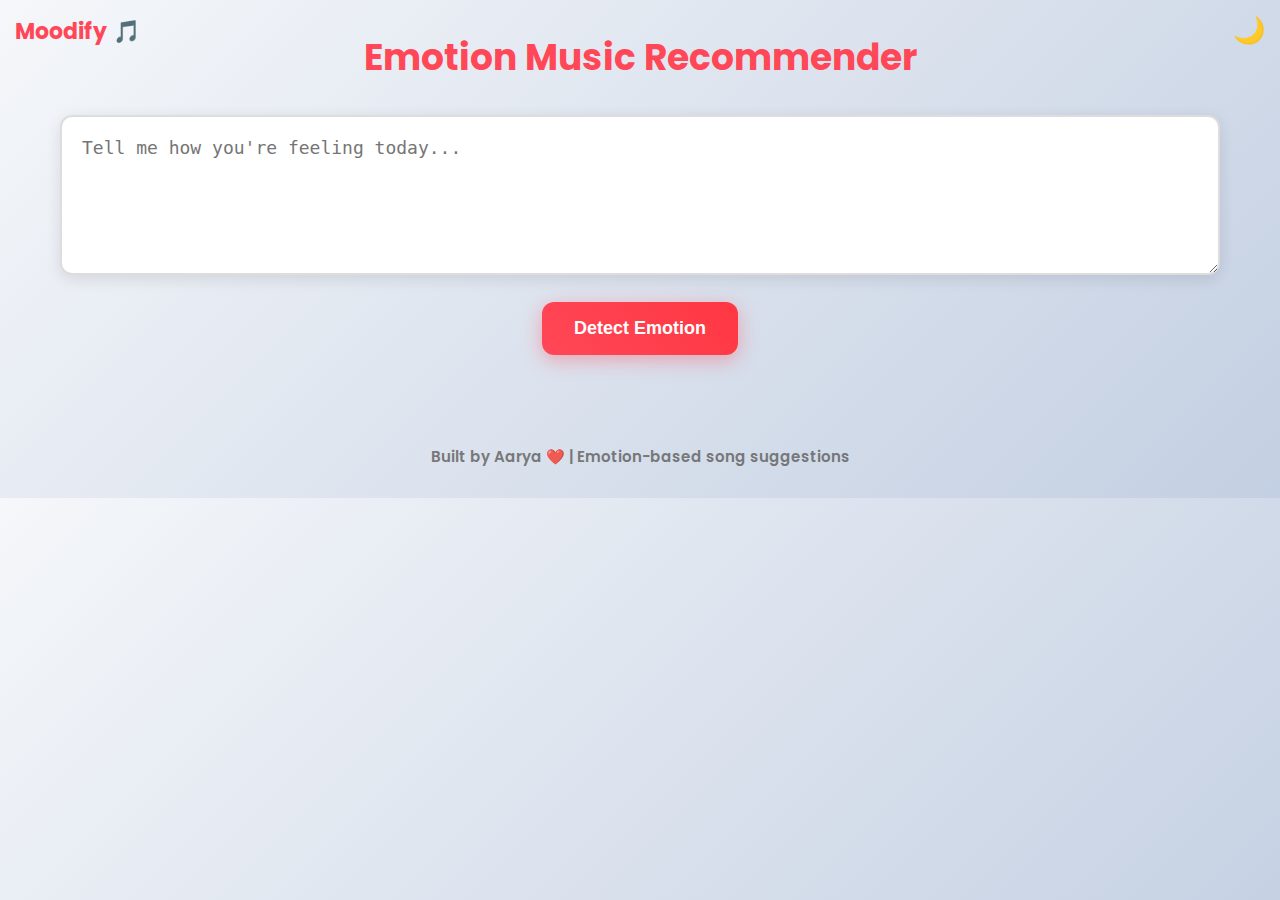
<file: frontend-simple/index.html>
<!DOCTYPE html>
<html lang="en">
<head>
<meta charset="UTF-8"/>
<meta name="viewport" content="width=device-width, initial-scale=1.0"/>
<title>Moodify</title>
<link href="https://fonts.googleapis.com/css2?family=Poppins:wght@400;600;700&display=swap" rel="stylesheet"/>
<style>
* { margin: 0; padding: 0; box-sizing: border-box; }

:root { --radius: 12px; }

body {
  font-family: "Poppins", sans-serif;
  background: linear-gradient(135deg, #f5f7fa 0%, #c3cfe2 100%);
  padding: 30px 20px;
  max-width: 1200px;
  margin: auto;
  color: #333;
  transition: 0.3s;
}

body.dark {
  background: linear-gradient(135deg, #121212 0%, #2c2c2c 100%);
  color: #fff;
}

/* Logo */
.logo {
  position: absolute;
  top: 15px;
  left: 15px;
  font-size: 22px;
  font-weight: 700;
  color: #ff4757;
}

.logo span {
  margin-left: 6px;
}

/* Theme Toggle Icons */
.theme-toggle {
  position: absolute;
  top: 15px;
  right: 15px;
  font-size: 26px;
  cursor: pointer;
  user-select: none;
  background: none;
  border: none;
  transition: 0.2s;
}

.theme-toggle:hover {
  transform: scale(1.15);
  opacity: 0.8;
}

/* Heading */
h1 {
  text-align: center;
  font-size: 36px;
  font-weight: 700;
  margin-bottom: 30px;
  color: #ff4757;
}

body.dark h1 {
  color: #ffda79;
}

/* Input Box */
textarea {
  width: 100%;
  height: 160px;
  padding: 20px;
  border-radius: var(--radius);
  border: 2px solid #ddd;
  font-size: 18px;
  outline: none;
  background: #fff;
  color: #333;
  transition: 0.3s;
  box-shadow: 0 4px 15px rgba(0,0,0,0.1);
  resize: vertical;
}

body.dark textarea {
  background: #1e1e1e;
  color: #fff;
  border-color: #555;
  box-shadow: 0 4px 15px rgba(255,255,255,0.1);
}

textarea:focus {
  border-color: #ff4757;
  box-shadow: 0 0 20px rgba(255,71,87,0.3);
}

/* Main Button */
.main-btn {
  display: block;
  margin: 20px auto 30px;
  background: linear-gradient(45deg, #ff4757, #ff3742);
  color: white;
  padding: 16px 32px;
  border: none;
  border-radius: var(--radius);
  font-size: 18px;
  font-weight: 600;
  cursor: pointer;
  transition: 0.3s;
  box-shadow: 0 5px 20px rgba(255,71,87,0.4);
}

body.dark .main-btn {
  background: linear-gradient(45deg, #fff, #f0f0f0);
  color: #000;
}

.main-btn:hover {
  transform: translateY(-2px);
  box-shadow: 0 8px 25px rgba(255,71,87,0.6);
}

/* Result Text */
#result {
  text-align: center;
  font-size: 24px;
  font-weight: 700;
  margin: 20px 0;
  color: #ff4757;
  white-space: pre-line;
  animation: fadeIn 0.5s ease-in;
}

body.dark #result {
  color: #ffda79;
}

@keyframes fadeIn {
  from { opacity: 0; transform: translateY(10px); }
  to { opacity: 1; transform: translateY(0); }
}

#result small {
  font-size: 14px;
  color: #888;
  font-weight: 400;
}

body.dark #result small {
  color: #aaa;
}

/* Songs Grid */
#songs {
  display: grid;
  grid-template-columns: repeat(auto-fit, minmax(320px, 1fr));
  gap: 25px;
  padding-top: 20px;
  justify-items: center;
  max-height: 600px;
  overflow-y: auto;
  scrollbar-width: thin;
  scrollbar-color: #ff4757 #f0f0f0;
}

body.dark #songs {
  scrollbar-color: #ffda79 #2c2c2c;
}

.song {
  background: #fff;
  padding: 25px;
  border-radius: 16px;
  border: 1px solid #e0e0e0;
  box-shadow: 0 6px 20px rgba(0,0,0,0.1);
  display: flex;
  flex-direction: column;
  align-items: center;
  text-align: center;
  transition: 0.3s;
  width: 100%;
  max-width: 360px;
  position: relative;
}

body.dark .song {
  background: #1f1f1f;
  border-color: #333;
  box-shadow: 0 6px 20px rgba(0,0,0,0.3);
}

.song:hover {
  transform: translateY(-5px);
  box-shadow: 0 10px 30px rgba(0,0,0,0.2);
}

.song img {
  width: 160px;
  height: 160px;
  border-radius: 12px;
  margin-bottom: 15px;
  object-fit: cover;
  transition: 0.3s;
}

.song:hover img {
  filter: brightness(1.1) drop-shadow(0 0 15px #ff4757);
  transform: scale(1.05);
}

.title {
  font-weight: 700;
  font-size: 20px;
  margin-bottom: 8px;
  color: #333;
}

body.dark .title {
  color: #fff;
}

.song-details {
  font-size: 14px;
  color: #666;
  margin-bottom: 15px;
}

body.dark .song-details {
  color: #ccc;
}

.song-buttons {
  display: flex;
  gap: 10px;
  flex-wrap: wrap;
  justify-content: center;
}

.preview-btn, .play-btn {
  padding: 12px 20px;
  border-radius: 8px;
  font-weight: 600;
  font-size: 14px;
  text-decoration: none;
  transition: 0.3s;
  cursor: pointer;
  border: none;
}

.preview-btn {
  background: #2ed573;
  color: #000;
}

.preview-btn:hover {
  background: #26a65b;
  transform: scale(1.05);
}

.play-btn {
  background: #ff4757;
  color: #fff;
}

.play-btn:hover {
  background: #ff3742;
  transform: scale(1.05);
}

/* Middle Footer */
.middle-footer {
  position: relative;
  text-align: center;
  margin-top: 40px;
  font-size: 15px;
  font-weight: 600;
  opacity: 0.85;
  color: #666;
}

body.dark .middle-footer {
  color: #ccc;
}
</style>
</head>

<body>

<div class="logo">Moodify<span>🎵</span></div>

<button class="theme-toggle" onclick="toggleTheme()">🌙</button>

<main>
  <h1>Emotion Music Recommender</h1>
  <textarea id="textInput" placeholder="Tell me how you're feeling today..."></textarea>
  <button class="main-btn" onclick="detectEmotion()">Detect Emotion</button>

  <div id="result"></div>
  <div id="songs"></div>
</main>

<div class="middle-footer">Built by Aarya ❤️ | Emotion-based song suggestions</div>

<script>
async function detectEmotion() {
  const text = document.getElementById("textInput").value.trim();
  const resultDiv = document.getElementById("result");
  const songsDiv = document.getElementById("songs");

  resultDiv.innerText = "Analyzing mood...";
  songsDiv.innerHTML = "";

  try {
    const res = await fetch("http://127.0.0.1:8000/detect/text", {
      method: "POST",
      headers: { "Content-Type": "application/json" },
      body: JSON.stringify({ text })
    });

    const data = await res.json();
    resultDiv.innerHTML = "Detected Emotion: " + data.emotion + "<br><small>Confidence Score: " + data.score + "%</small>";

    if (!data.songs || data.songs.length === 0) {
      resultDiv.innerText += "\nNo recommendations found.";
      return;
    }

    console.log("Songs data:", data.songs);  // Debug: Check what the backend returns

    data.songs.forEach(song => {
      let title, artist, duration;

      if (typeof song === 'object' && song !== null) {
        // Backend returned objects
        title = song.title || "Unknown Title";
        artist = song.artist || "Unknown Artist";
        duration = song.duration || "N/A";
      } else if (typeof song === 'string') {
        // Fallback for strings (old backend)
        title = song;
        artist = "Artist Name";  // Mock
        duration = "3:45";  // Mock
      } else {
        // Unexpected format
        title = "Unknown Title";
        artist = "Unknown Artist";
        duration = "N/A";
      }

      const thumbnail = `https://picsum.photos/seed/${encodeURIComponent(title)}/200`;
      const ytLink = `https://www.youtube.com/results?search_query=${encodeURIComponent(title + " " + artist)}`;
      const spotifyLink = `https://open.spotify.com/search/${encodeURIComponent(title + " " + artist)}`;

      songsDiv.innerHTML += `
        <div class="song">
          <img src="${thumbnail}" alt="song thumbnail"/>
          <div class="title">${title}</div>
          <div class="song-details">by ${artist} • ${duration}</div>
          <div class="song-buttons">
            <a class="preview-btn" href="${ytLink}" target="_blank">Preview Song</a>
            <a class="play-btn" href="${spotifyLink}" target="_blank">Play on Spotify</a>
          </div>
        </div>
      `;
    });

  } catch (err) {
    resultDiv.innerText = "Server not reachable";
    console.error(err);
  }
}

function toggleTheme() {
  document.body.classList.toggle("dark");
  const icon = document.querySelector(".theme-toggle");
  icon.innerText = document.body.classList.contains("dark") ? "☀️" : "🌙";
}
</script>

</body>
</html>
</file>
